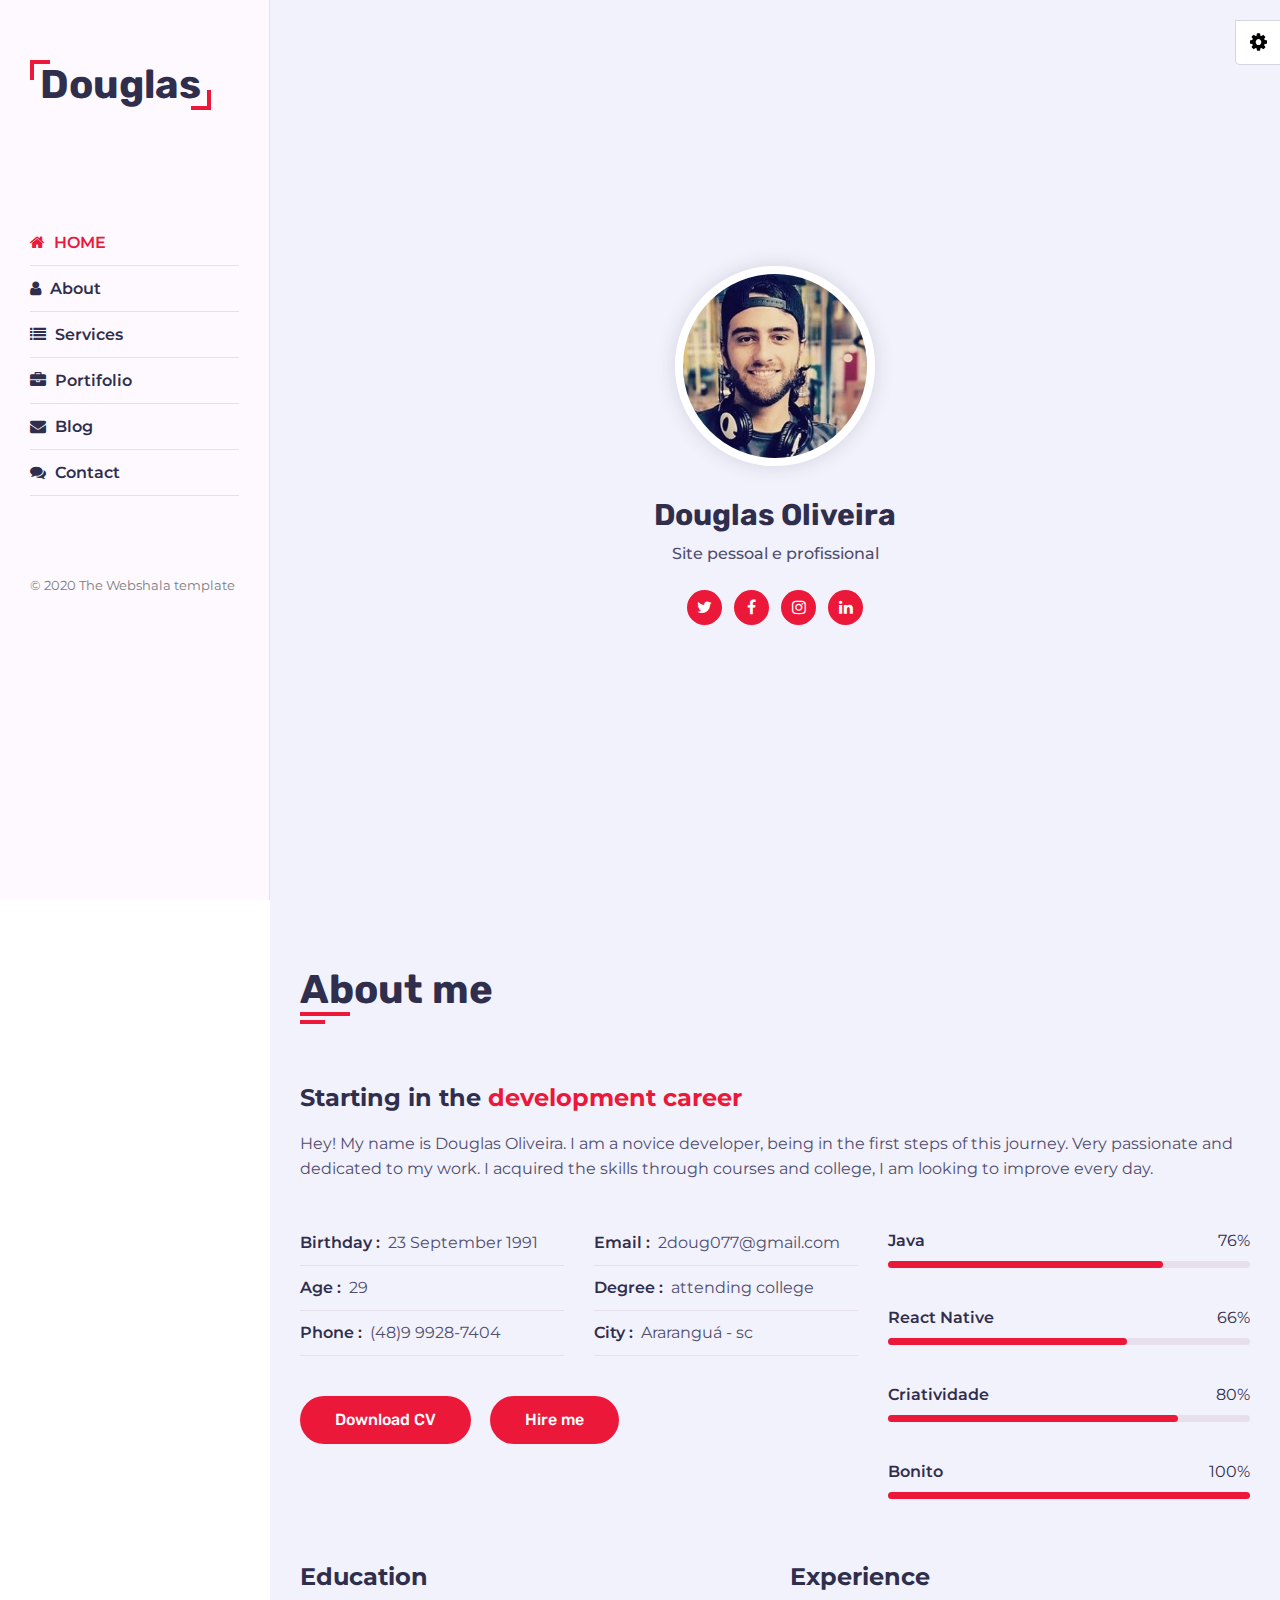
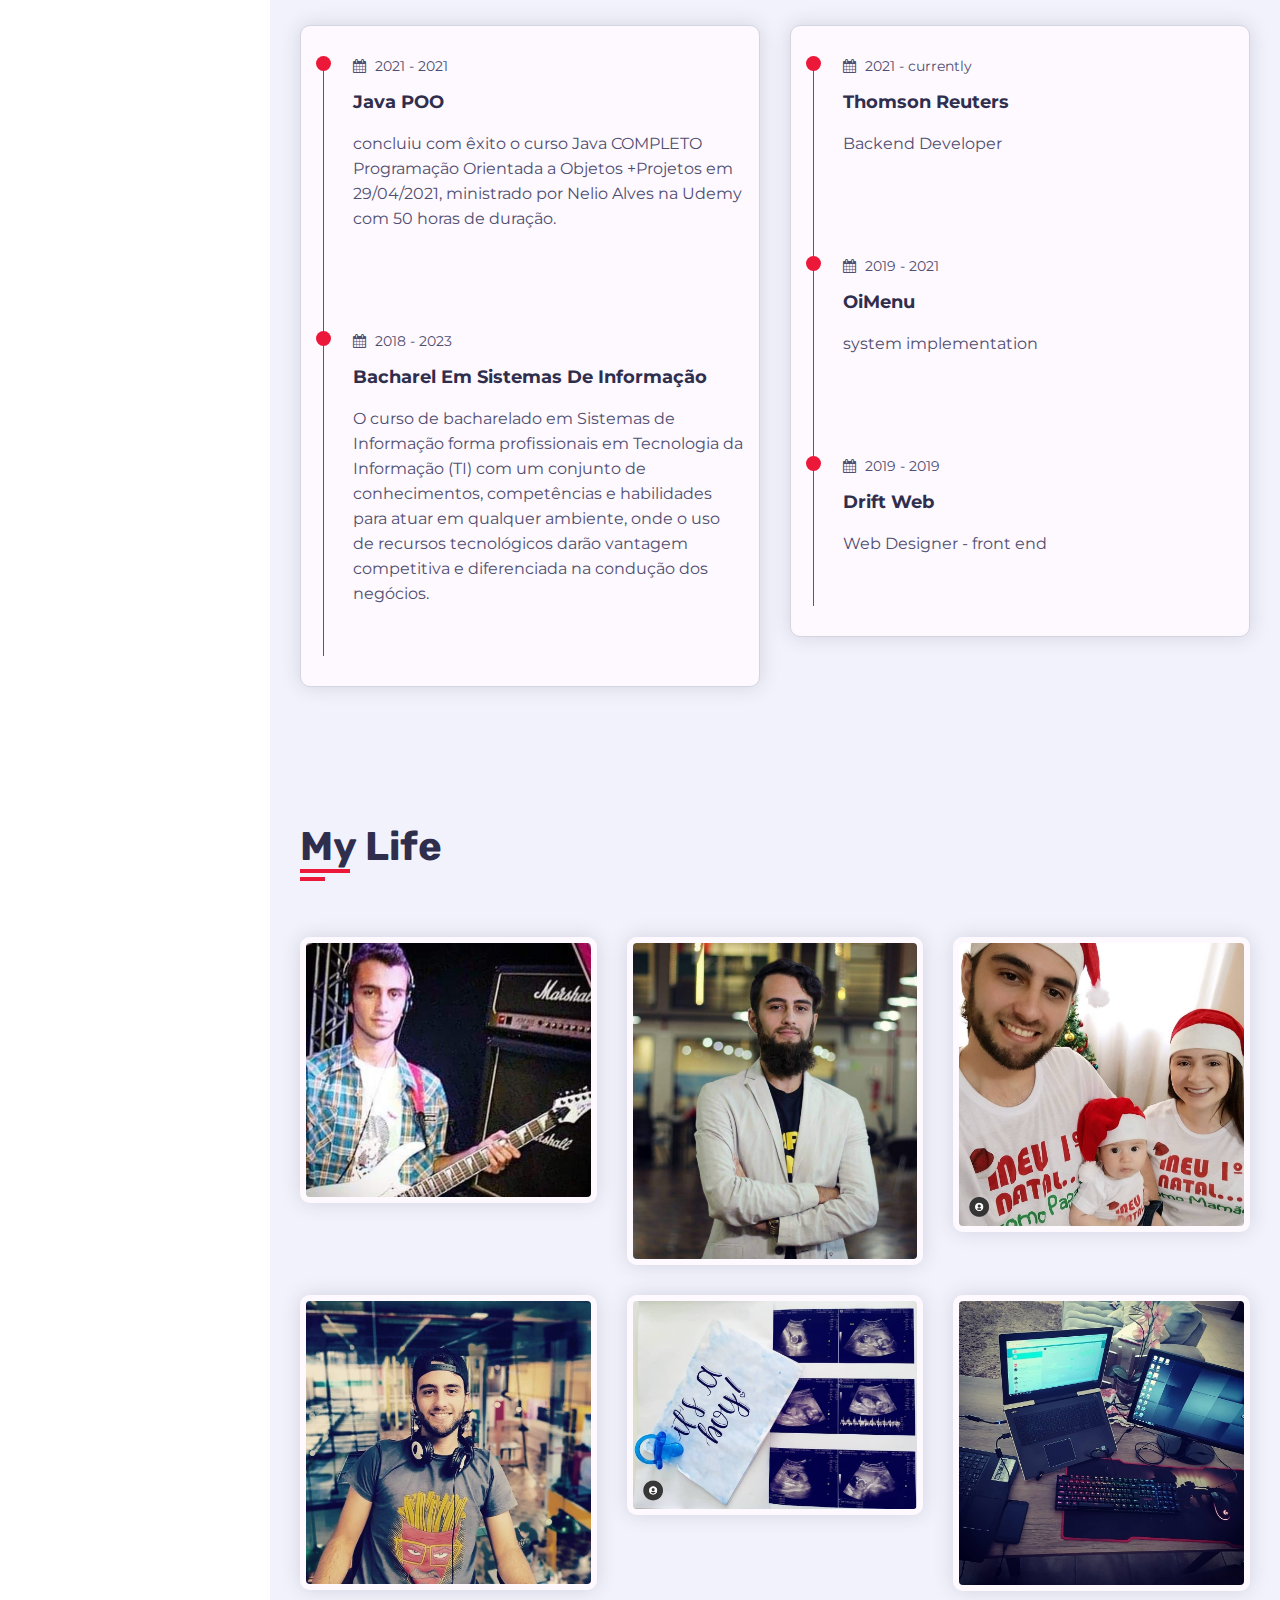
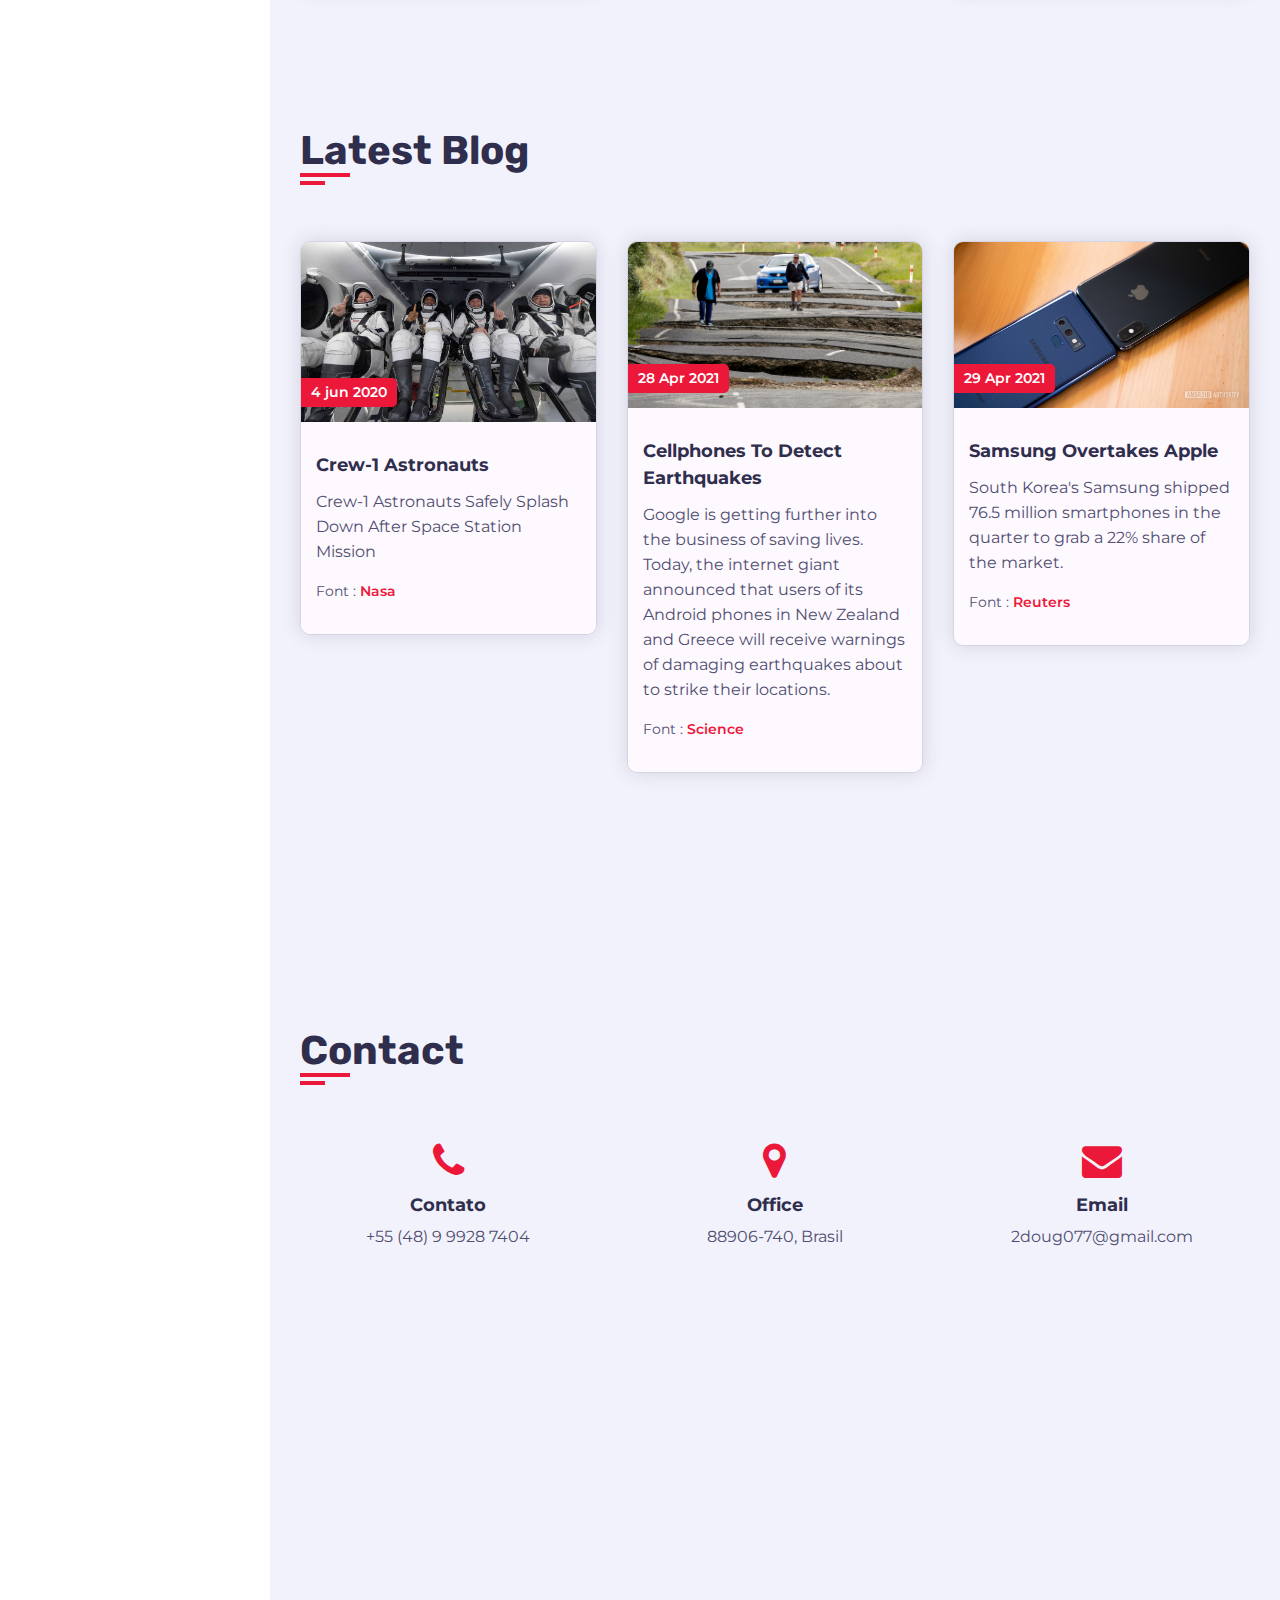
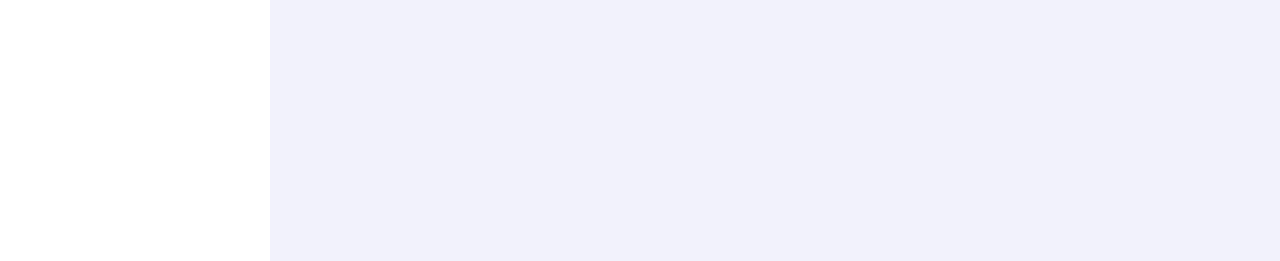
<file: index.html>
<!DOCTYPE html>
<html lang="en">
<head>
  <title>Personal Portfolio Template</title>
  <meta charset="utf-8">
  <meta name="viewport" content="width=device-width, initial-scale=1">
   <!-- Template css Files -->
	<link rel="stylesheet" href="css/style.css" type="text/css">
  <link rel="stylesheet" href="css/skins/pink.css" type="text/css">

  <!-- Live Style Sqitcher - Demo Only -->
  <link rel="stylesheet" class="alternate-style" title="pink" href="css/skins/pink.css" type="text/css" disabled>
  <link rel="stylesheet" class="alternate-style" title="blue" href="css/skins/blue.css" type="text/css" disabled>
  <link rel="stylesheet" class="alternate-style" title="orange" href="css/skins/orange.css" type="text/css" disabled>
  <link rel="stylesheet" class="alternate-style" title="yellow" href="css/skins/yellow.css" type="text/css" disabled >
  <link rel="stylesheet" class="alternate-style" title="grenn" href="css/skins/grenn.css" type="text/css" disabled>

  <link rel="stylesheet" href="css/styleSwitcher.css" type="text/css">

</head>
<body>

  <!-- Main container-->
  <div class="main-container">
    <!-- Aside -->
    <div class="aside">
      <!-- logo -->
      <div class="logo">
        <a href="#">Douglas</a>
      </div>
      <!-- Nav Toggler Btn-->
      <div class="nav-toggler">
        <span></span>
      </div>

      <!-- nav -->
      <ul class="nav">
        <li><a href="#" class="activate"><i class="fa fa-home"></i> HOME</a></li>
        <li><a href="#"><i class="fa fa-user"></i> About</a></li>
        <li><a href="#"><i class="fa fa-list"></i> Services</a></li>
        <li><a href="#"><i class="fa fa-briefcase"></i> Portifolio</a></li>
        <li><a href="#"><i class="fa fa-envelope"></i> Blog</a></li>
        <li><a href="#"><i class="fa fa-comments"></i> Contact</a></li>
      </ul>
      <!-- Copyright -->
      <div class="copyright-text">
        &copy; 2020 The Webshala template
      </div>
    </div>
    <!-- Aside End-->
    <!-- Main contente -->
    <div class="main-content">

      <!-- Home Section -->
        <section class="home section ">
          <div class="container">
            <div class="intro">
              <img src="images/about.jpg" alt="profile" class="shadow-dark">
              <h1>Douglas Oliveira</h1>
              <p>Site pessoal e profissional</p>
              <div class="social-links">
                <a href="#"><i class="fa fa-twitter"></i></a>
                <a href="#"><i class="fa fa-facebook"></i></a>
                <a href="#"><i class="fa fa-instagram"></i></a>
                <a href="#"><i class="fa fa-linkedin"></i></a>
              </div>
            </div>
          </div>
        </section>
      <!-- Home Section end-->

      <!-- About Section --> 
          <section class="about section ">
            <div class="container">
              <div class="row">
                <div class="section-title padd-15">
                  <h2>About me</h2>
                </div>
              </div>
              <div class="row">
                <div class="about-content padd-15">
                  <div class="row">
                    <div class="about-text padd-15">
                      <h3>Starting in the <span> development career</span></h3>
                      <p>Hey! My name is Douglas Oliveira. I am a novice developer, 
                        being in the first steps of this journey. Very passionate and dedicated to my work. 
                        I acquired the skills through courses and college, I am looking to improve every day. </p>
                    </div>
                  </div>
                  <div class="row">
                    <div class="personal-info padd-15">
                      <div class="row">
                        <div class="info-item padd-15">
                          <p>Birthday : <span>23 September 1991</span></p>
                        </div>
                        <div class="info-item padd-15">
                          <p>Email : <span>2doug077@gmail.com</span></p>
                        </div>
                        <div class="info-item padd-15">
                          <p>Age : <span>29</span></p>
                        </div>
                        <div class="info-item padd-15">
                          <p>Degree : <span>attending college</span></p>
                        </div>
                        <div class="info-item padd-15">
                          <p>Phone : <span>(48)9 9928-7404</span></p>
                        </div>
                        <div class="info-item padd-15">
                          <p>City : <span>Araranguá - sc</span></p>
                        </div>
                      </div>
                      <div class="row">
                        <div class="buttons padd-15">
                          <a href="https://drive.google.com/file/d/1du5SbGbV1mwh46JEsVH0XsIDSpzS04I1/view?usp=sharing" target="_blank" class="btn">Download CV</a>
                          <a href="https://api.whatsapp.com/send?phone=5548999287404&text=Ol%C3%A1%2C%20encontrei%20seu%20contato%20em%20seu%20site" class="btn">Hire me</a>
                        </div>
                      </div>
                    </div>
                    <div class="skills padd-15">
                      <div class="row">
                        <div class="skill-item padd-15">
                          <h5>Java</h5>
                          <div class="progress">
                            <div class="progress-in" style="width: 76%;"></div>
                            <div class="skill-precent">76%</div>
                          </div>
                        </div>
                        <div class="skill-item padd-15">
                          <h5>React Native</h5>
                          <div class="progress">
                            <div class="progress-in" style="width: 66%;"></div>
                            <div class="skill-precent">66%</div>
                          </div>
                        </div>
                        <div class="skill-item padd-15">
                          <h5>Criatividade</h5>
                          <div class="progress">
                            <div class="progress-in" style="width: 80%;"></div>
                            <div class="skill-precent">80%</div>
                          </div>
                        </div>
                        <div class="skill-item padd-15">
                          <h5>Bonito</h5>
                          <div class="progress">
                            <div class="progress-in" style="width: 100%;"></div>
                            <div class="skill-precent">100%</div>
                          </div>
                        </div>
                      </div>
                    </div>
                  </div>
                  <div class="row">
                    <div class="education padd-15">
                      <h3 class="title">Education</h3>
                      <div class="row">
                        <div class="timeline-box padd-15">
                          <div class="timeline shadow-dark">
                            <!-- Timeline Item -->
                            <div class="timeline-item">
                              <div class="circle-dot"></div>
                              <h6 class="timeline-date">
                                <i class="fa fa-calendar"></i> 2021 - 2021
                              </h6>
                              <h4 class="timeline-title">Java POO</h4>
                              <p class="timeline-text">concluiu com êxito o curso Java COMPLETO Programação Orientada a Objetos +Projetos em 29/04/2021, ministrado por Nelio Alves na Udemy com 50 horas de duração.</p>
                            </div>
                            <!-- Timeline Item End-->
                            <!-- Timeline Item -->
                            <div class="timeline-item">
                              <div class="circle-dot"></div>
                              <h6 class="timeline-date">
                                <i class="fa fa-calendar"></i> 2018 - 2023
                              </h6>
                              <h4 class="timeline-title">Bacharel em Sistemas de Informação</h4>
                              <p class="timeline-text">O curso de bacharelado em Sistemas de Informação forma profissionais em Tecnologia da Informação (TI) com um conjunto de conhecimentos, competências e habilidades para atuar em qualquer ambiente, onde o uso de recursos tecnológicos darão vantagem competitiva e diferenciada na condução dos negócios.</p>
                            </div>
                            <!-- Timeline Item End-->
                          </div>
                        </div>
                      </div>
                    </div>
                    <div class="experience padd-15">
                      <h3 class="title">Experience</h3>
                      <div class="row">
                        <div class="timeline-box padd-15">
                          <div class="timeline shadow-dark">
                            <!-- Timeline Item -->
                            <div class="timeline-item">
                              <div class="circle-dot"></div>
                              <h6 class="timeline-date">
                                <i class="fa fa-calendar"></i> 2021 - currently
                              </h6>
                              <h4 class="timeline-title">Thomson Reuters</h4>
                              <p class="timeline-text">Backend Developer</p>
                            </div>
                            <!-- Timeline Item End-->
                            <!-- Timeline Item -->
                            <div class="timeline-item">
                              <div class="circle-dot"></div>
                              <h6 class="timeline-date">
                                <i class="fa fa-calendar"></i> 2019 - 2021
                              </h6>
                              <h4 class="timeline-title">OiMenu</h4>
                              <p class="timeline-text">system implementation</p>
                            </div>
                            <!-- Timeline Item End-->
                            <!-- Timeline Item -->
                            <div class="timeline-item">
                              <div class="circle-dot"></div>
                              <h6 class="timeline-date">
                                <i class="fa fa-calendar"></i> 2019 - 2019
                              </h6>
                              <h4 class="timeline-title">Drift Web</h4>
                              <p class="timeline-text">Web Designer - front end</p>
                            </div>
                            <!-- Timeline Item End-->
                          </div>
                        </div>
                      </div>
                    </div>
                  </div>
                </div>
              </div>
            </div>
          </section>
      

      <!-- About Section End-->
      
      <!-- Portfolio section -->
          <section class="portfolio section ">
            <div class="container">
              <div class="row">
                <div class="section-title padd-15">
                  <h2>My Life</h2>
                </div>
              </div>
              <div class="row">
                <!-- portfolio item -->
                <div class="portfolio-item padd-15">
                  <div class="portfolio-item-inner shadow-dark">
                    <div class="portfolio-img">
                        <img src="images/portfolio/um.jpeg" alt="portfolio">
                    </div>
                    <div class="portfolio-info">
                      <h4>Guitar Man</h4>
                      <div class="icon">
                        <i class="fa fa-search"></i>
                      </div>
                    </div>
                  </div>
                </div>
                <!-- portfolio item END-->
                <!-- portfolio item -->
                <div class="portfolio-item padd-15" data-category="wordpress">
                  <div class="portfolio-item-inner shadow-dark">
                    <div class="portfolio-img">
                        <img src="images/portfolio/dois.jpeg" alt="portfolio">
                    </div>
                    <div class="portfolio-info">
                      <h4>Beard</h4>
                      <div class="icon">
                        <i class="fa fa-search"></i>
                      </div>
                    </div>
                  </div>
                </div>
                <!-- portfolio item END-->
                <!-- portfolio item -->
                <div class="portfolio-item padd-15" data-category="web-designer">
                  <div class="portfolio-item-inner shadow-dark">
                    <div class="portfolio-img">
                        <img src="images/portfolio/tres.jpeg" alt="portfolio">
                    </div>
                    <div class="portfolio-info">
                      <h4>Family</h4>
                      <div class="icon">
                        <i class="fa fa-search"></i>
                      </div>
                    </div>
                  </div>
                </div>
                <!-- portfolio item END-->
                <!-- portfolio item -->
                <div class="portfolio-item padd-15" data-category="photography">
                  <div class="portfolio-item-inner shadow-dark">
                    <div class="portfolio-img">
                        <img src="images/portfolio/quatro.jpeg" alt="portfolio">
                    </div>
                    <div class="portfolio-info">
                      <h4>Working</h4>
                      <div class="icon">
                        <i class="fa fa-search"></i>
                      </div>
                    </div>
                  </div>
                </div>
                <!-- portfolio item END-->
                <!-- portfolio item -->
                <div class="portfolio-item padd-15" data-category="wordpress">
                  <div class="portfolio-item-inner shadow-dark">
                    <div class="portfolio-img">
                        <img src="images/portfolio/cinco.jpeg" alt="portfolio">
                    </div>
                    <div class="portfolio-info">
                      <h4>Greatest joy</h4>
                      <div class="icon">
                        <i class="fa fa-search"></i>
                      </div>
                    </div>
                  </div>
                </div>
                <!-- portfolio item END-->
                <!-- portfolio item -->
                <div class="portfolio-item padd-15" data-category="wordpress">
                  <div class="portfolio-item-inner shadow-dark">
                    <div class="portfolio-img">
                        <img src="images/portfolio/seis.jpeg" alt="portfolio">
                    </div>
                    <div class="portfolio-info">
                      <h4>Setup</h4>
                      <div class="icon">
                        <i class="fa fa-search"></i>
                      </div>
                    </div>
                  </div>
                </div>
                <!-- portfolio item END-->
              </div>
            </div>
          </section>
      <!-- Portfolio section END-->

      <!-- Blog Section -->
      <section class="blog section ">
        <div class="container">
          <div class="row">
            <div class="section-title padd-15">
              <h2>Latest Blog</h2>
            </div>
          </div>
          <div class="row">
            <!-- Blog item -->
            <div class="blog-item padd-15">
              <div class="blog-item-inner shadow-dark">
                <div class="blog-img">
                  <img src="images/blog/1.jpg" alt="blog">
                  <div class="blog-date"> 4 jun 2020</div>
                </div>
                <div class="blog-info">
                  <h4 class="blog-title">Crew-1 Astronauts </h4>
                  <p class="blog-description">Crew-1 Astronauts Safely Splash Down After Space Station Mission</p>
                  <p class="blog-tags">Font : <a href="https://www.nasa.gov/press-release/crew-1-astronauts-safely-splash-down-after-space-station-mission" target="_blank">Nasa</a></p>
                </div>
              </div>
            </div>
            <!-- Blog item End-->
            <!-- Blog item -->
            <div class="blog-item padd-15">
              <div class="blog-item-inner shadow-dark">
                <div class="blog-img">
                  <img src="images/blog/2.jpg" alt="blog">
                  <div class="blog-date"> 28 Apr 2021</div>
                </div>
                <div class="blog-info">
                  <h4 class="blog-title">Cellphones to detect earthquakes</h4>
                  <p class="blog-description">Google is getting further into the business of saving lives. Today, the internet giant announced that users of its Android phones in New Zealand and Greece will receive warnings of damaging earthquakes about to strike their locations.</p>
                  <p class="blog-tags">Font : <a href="https://www.sciencemag.org/news/2021/04/new-google-effort-uses-cellphones-detect-earthquakes" target="_blank">Science</a></p>
                </div>
              </div>
            </div>
            <!-- Blog item End-->
            <!-- Blog item -->
            <div class="blog-item padd-15">
              <div class="blog-item-inner shadow-dark">
                <div class="blog-img">
                  <img src="images/blog/3.jpg" alt="blog">
                  <div class="blog-date"> 29 Apr 2021</div>
                </div>
                <div class="blog-info">
                  <h4 class="blog-title">Samsung overtakes Apple</h4>
                  <p class="blog-description">South Korea's Samsung shipped 76.5 million smartphones in the quarter to grab a 22% share of the market.</p>
                  <p class="blog-tags">Font : <a href="https://www.reuters.com/business/media-telecom/samsung-takes-back-smartphone-crown-apple-xiaomi-surges-2021-04-29/" target="_blank">Reuters</a></p>
                </div>
              </div>
            </div>
            <!-- Blog item End-->
          </div>
        </div>
      </section>

      <!-- Blog Section End -->

      <!-- Contact Section -->
      <section class="contact section">
        <div class="container">
          <div class="row">
            <div class="section-title padd-15">
              <h2>Contact</h2>
            </div>
          </div>
          <div class="row">
            <!-- Contact-info-item -->
            <div class="cotact-info-item padd-15">
              <div class="icon"><i class="fa fa-phone"></i></div>
              <h4>Contato</h4>
              <p>+55 (48) 9 9928 7404</p>
            </div>
            <!-- Contact-info-item End-->
            <!-- Contact-info-item -->
            <div class="cotact-info-item padd-15">
              <div class="icon"><i class="fa fa-map-marker"></i></div>
              <h4>Office</h4>
              <p>88906-740, Brasil</p>
            </div>
            <!-- Contact-info-item End-->
            <!-- Contact-info-item -->
            <div class="cotact-info-item padd-15">
              <div class="icon"><i class="fa fa-envelope"></i></div>
              <h4>Email</h4>
              <p>2doug077@gmail.com</p>
            </div>
            <!-- Contact-info-item End-->
          </div>
          
        </div>
      </section>
      <!-- Contact Section End -->

    </div>
    <!-- Main contente end -->
  </div>
  <!-- Main container end-->

  <!-- Lightbox -->

  <div class="lightbox">
    <div class="lightbox-content">
      <div class="lightbox-close"><!--<i class="fa fa-close"></i>-->&times;</div> 
      <img src="images/portfolio/2.jpg" alt="" class="lightbox-img" onclick="nextItem()"> 
      <div class="lightbox-caption">
        <div class="caption-text"></div>
        <div class="caption-counter"></div>
      </div>
    </div>
    <div class="lightbox-controls">
      <div class="prev-item" onclick="prevItem()"><i class="fa fa-angle-left"></i></div>
      <div class="next-item" onclick="nextItem()"><i class="fa fa-angle-right"></i></div>
    </div>
  </div>
  <!-- Lightbox END-->

  <!-- live style switcher demo only -->  
    <div class="style-switcher">
      <div class="toggle-style-switcher">
        <i class="fa fa-cog fa-spin"></i>
      </div>
      <h5>style switcher</h5>
        <ul>
          <li><a href="javascript:void(0);" title="pink" style="background-color: #ec1839" onclick="setActiveStyle('pink')"></a></li>
          <li><a href="javascript:void(0);" title="blue" style="background-color: #2196f3" onclick="setActiveStyle('blue')"></a></li>
          <li><a href="javascript:void(0);" title="orange" style="background-color: #fa5b0f" onclick="setActiveStyle('orange')"></a></li>
          <li><a href="javascript:void(0);" title="yellow" style="background-color: #ffb400" onclick="setActiveStyle('yellow')"></a></li>
          <li><a href="javascript:void(0);" title="grenn" style="background-color: #72b626" onclick="setActiveStyle('grenn')"></a></li>
        </ul>
        <h5>Body Skin</h5>
        <label for="">
          <input type="radio" class="body-skin" name="body-style" value="light" checked="true">light
        </label>
        <label for="">
          <input type="radio" class="body-skin" name="body-style" value="dark">Dark
        </label>
    </div>
  
  <!-- live style switcher demo only end-->


  <!-- Template JS -->
  <script src="js/script.js"></script>

  <!-- live style js demo only -->
  <script src="js/styleSwitcher.js"></script>

  <!-- live style js demo only  end-->

</body>
</html>
</file>
<file: css/skins/pink.css>
.aside .logo a::before{
    border-top: 4px solid #ec1839;
    border-left: 4px solid #ec1839;
}

.aside .logo a::after{
    border-right: 4px solid #ec1839;
    border-bottom: 4px solid #ec1839;
}

.contact .cotact-info-item .icon .fa,
.blog .blog-item-inner .blog-info .blog-tags a,
.lightbox .lightbox-controls .prev-item .fa,
.lightbox .lightbox-controls .next-item .fa,
.portfolio .portfolio-item .portfolio-info .icon .fa,
body.dark .portfolio .portfolio-filter button.active,
.portfolio .portfolio-filter button.active,
.service .service-item .service-item-inner .icon .fa,
.about .about-content .about-text h3 span,
body.dark .aside .nav li a:hover,
body.dark .aside .nav li a.activate,
.aside .nav li a:hover,
.aside .nav li a.activate{
    color:  #ec1839;
}

.blog .blog-item-inner .blog-img .blog-date,
.service .service-item .service-item-inner:hover .icon,
.about .about-content .timeline .circle-dot,
.about .about-content .timeline .timeline-item::before,
.about .about-content .skills .skill-item .progress .progress-in,
.btn,
.section-title h2::after,
.section-title h2::before,
.aside .nav-toggler span,
.aside .nav-toggler span::before,
.aside .nav-toggler span::after,
.home .intro .social-links a{
    background-color: #ec1839;
}

.portfolio .portfolio-filter button.active{
    border-color: #ec1839;
}
</file>
<file: css/skins/blue.css>
.aside .logo a::before{
    border-top: 4px solid #2196f3;
    border-left: 4px solid #2196f3;
}

.aside .logo a::after{
    border-right: 4px solid #2196f3;
    border-bottom: 4px solid #2196f3;
}

.contact .cotact-info-item .icon .fa,
.blog .blog-item-inner .blog-info .blog-tags a,
.lightbox .lightbox-controls .prev-item .fa,
.lightbox .lightbox-controls .next-item .fa,
.portfolio .portfolio-item .portfolio-info .icon .fa,
body.dark .portfolio .portfolio-filter button.active,
.portfolio .portfolio-filter button.active,
.service .service-item .service-item-inner .icon .fa,
.about .about-content .about-text h3 span,
body.dark .aside .nav li a:hover,
body.dark .aside .nav li a.activate,
.aside .nav li a:hover,
.aside .nav li a.activate{
    color:  #2196f3;
}

.blog .blog-item-inner .blog-img .blog-date,
.service .service-item .service-item-inner:hover .icon,
.about .about-content .timeline .circle-dot,
.about .about-content .timeline .timeline-item::before,
.about .about-content .skills .skill-item .progress .progress-in,
.btn,
.section-title h2::after,
.section-title h2::before,
.aside .nav-toggler span,
.aside .nav-toggler span::before,
.aside .nav-toggler span::after,
.home .intro .social-links a{
    background-color: #2196f3;
}

.portfolio .portfolio-filter button.active{
    border-color: #2196f3;
}
</file>
<file: css/skins/orange.css>
.aside .logo a::before{
    border-top: 4px solid #fa5b0f;
    border-left: 4px solid #fa5b0f;
}

.aside .logo a::after{
    border-right: 4px solid #fa5b0f;
    border-bottom: 4px solid #fa5b0f;
}

.contact .cotact-info-item .icon .fa,
.blog .blog-item-inner .blog-info .blog-tags a,
.lightbox .lightbox-controls .prev-item .fa,
.lightbox .lightbox-controls .next-item .fa,
.portfolio .portfolio-item .portfolio-info .icon .fa,
body.dark .portfolio .portfolio-filter button.active,
.portfolio .portfolio-filter button.active,
.service .service-item .service-item-inner .icon .fa,
.about .about-content .about-text h3 span,
body.dark .aside .nav li a:hover,
body.dark .aside .nav li a.activate,
.aside .nav li a:hover,
.aside .nav li a.activate{
    color:  #fa5b0f;
}

.blog .blog-item-inner .blog-img .blog-date,
.service .service-item .service-item-inner:hover .icon,
.about .about-content .timeline .circle-dot,
.about .about-content .timeline .timeline-item::before,
.about .about-content .skills .skill-item .progress .progress-in,
.btn,
.section-title h2::after,
.section-title h2::before,
.aside .nav-toggler span,
.aside .nav-toggler span::before,
.aside .nav-toggler span::after,
.home .intro .social-links a{
    background-color: #fa5b0f;
}
.portfolio .portfolio-filter button.active{
    border-color: #fa5b0f;
}
</file>
<file: css/skins/yellow.css>
.aside .logo a::before{
    border-top: 4px solid #ffb400;
    border-left: 4px solid #ffb400;
}

.aside .logo a::after{
    border-right: 4px solid #ffb400;
    border-bottom: 4px solid #ffb400;
}

.contact .cotact-info-item .icon .fa,
.blog .blog-item-inner .blog-info .blog-tags a,
.lightbox .lightbox-controls .prev-item .fa,
.lightbox .lightbox-controls .next-item .fa,
.portfolio .portfolio-item .portfolio-info .icon .fa,
body.dark .portfolio .portfolio-filter button.active,
.portfolio .portfolio-filter button.active,
.service .service-item .service-item-inner .icon .fa,
.about .about-content .about-text h3 span,
body.dark .aside .nav li a:hover,
body.dark .aside .nav li a.activate,
.aside .nav li a:hover,
.aside .nav li a.activate{
    color:  #ffb400;
}

.blog .blog-item-inner .blog-img .blog-date,
.service .service-item .service-item-inner:hover .icon,
.about .about-content .timeline .circle-dot,
.about .about-content .timeline .timeline-item::before,
.about .about-content .skills .skill-item .progress .progress-in,
.btn,
.section-title h2::after,
.section-title h2::before,
.aside .nav-toggler span,
.aside .nav-toggler span::before,
.aside .nav-toggler span::after,
.home .intro .social-links a{
    background-color: #ffb400;
}
.portfolio .portfolio-filter button.active{
    border-color: #ffb400;
}
</file>
<file: css/skins/grenn.css>
.aside .logo a::before{
    border-top: 4px solid #72b626;
    border-left: 4px solid #72b626;
}

.aside .logo a::after{
    border-right: 4px solid #72b626;
    border-bottom: 4px solid #72b626;
}

.contact .cotact-info-item .icon .fa,
.blog .blog-item-inner .blog-info .blog-tags a,
.lightbox .lightbox-controls .prev-item .fa,
.lightbox .lightbox-controls .next-item .fa,
.portfolio .portfolio-item .portfolio-info .icon .fa,
body.dark .portfolio .portfolio-filter button.active,
.portfolio .portfolio-filter button.active,
.service .service-item .service-item-inner .icon .fa,
.about .about-content .about-text h3 span,
body.dark .aside .nav li a:hover,
body.dark .aside .nav li a.activate,
.aside .nav li a:hover,
.aside .nav li a.activate{
    color:  #72b626;
}

.blog .blog-item-inner .blog-img .blog-date,
.service .service-item .service-item-inner:hover .icon,
.about .about-content .timeline .circle-dot,
.about .about-content .timeline .timeline-item::before,
.about .about-content .skills .skill-item .progress .progress-in,
.btn,
.section-title h2::after,
.section-title h2::before,
.aside .nav-toggler span,
.aside .nav-toggler span::before,
.aside .nav-toggler span::after,
.home .intro .social-links a{
    background-color: #72b626;
}

.portfolio .portfolio-filter button.active{
    border-color: #72b626;
}
</file>
<file: css/styleSwitcher.css>
.style-switcher{
    position: fixed;
    top: 20px;
    right: 0;
    z-index: 10;
    background-color: #ffffff;
    padding: 15px;
    border: 1px solid #d4d4e3;
    border-right: none;
    border-radius: 0 0 0 5px;
    -webkit-transform: translateX(100%);
    transform: translateX(100%);
    -webkit-transition: all 0.3s ease;
    transition: all 0.3s ease;
}
.style-switcher.open{
    -webkit-transform: translateX(0%);
    transform: translateX(0%);
}

.style-switcher h5{
    font-size: 16px;
    color: #302e4d;
    margin-bottom: 8px;
    padding-bottom: 5px;
    border-bottom: 1px solid #e8dfec;
}

.style-switcher ul{
    margin: 0;
    padding: 0;
    display: block;
    margin-bottom: 5px;
    list-style: none;
}

.style-switcher ul li{
    display: inline-block;
}

.style-switcher ul li a{
    height: 30px;
    width: 30px;
    display: block;
    border-radius: 50%;
    cursor: pointer;
    text-decoration: none;
    margin-right: 2px;
}

.style-switcher .toggle-style-switcher{
    position: absolute;
    height: 45px;
    width: 45px;
    background: #ffffff;
    left: -46px;
    top: -1px;
    border: 1px solid #d4d4e3;
    border-right: none;
    text-align: center;
    cursor: pointer;
    border-radius: 0 0 0 5px;
}

.style-switcher .toggle-style-switcher .fa{
    font-size: 20px;
    line-height: 43px;
}
</file>
<file: css/style.css>
/*Font Awesome Free Icon*/
 @import url("https://stackpath.bootstrapcdn.com/font-awesome/4.7.0/css/font-awesome.min.css");
 /*Google fonts*/
 @import url('https://fonts.googleapis.com/css?family=Montserrat:400,500,600,700&display=swap');
 @import url('https://fonts.googleapis.com/css?family=Rubik:500,700,900&display=swap');

 /* General Style */
body{
    margin: 0;
    line-height: 1.5;
    font-size: 16px;
    font-family: 'montserrat', sans-serif;
    font-weight: 400;
}
*{
    margin: 0;
    padding: 0;
    outline: none;
    text-decoration: none;
    box-sizing: border-box;
}
::before,::after{
    box-sizing: border-box;
}
input,textarea,select{
    font-family: 'montserrat', sans-serif;
}
.section{
    background-color: #f2f2fc;
    min-height: 100vh;
    display: block;
    padding: 0 30px;
}

.section .container{
    padding-top: 60px;
    padding-bottom: 70px;
}
.section-title{
    -ms-flex: 0 0 100%;
    flex: 0 0 100%;
    max-width: 100%;
    margin-bottom: 60px;
}

.section-title h2{
    font-size: 40px;
    color: #302e4d;
    font-family: 'Rubik', sans-serif;
    font-weight: 700;
    margin:0;
    position: relative;
}

.section-title h2::before{
    content: '';
    height: 4px;
    width: 25px;
    position: absolute;
    top: 100%;
    left: 0;
    
}

.section-title h2::after{
    content: '';
    height: 4px;
    width: 50px;
    position: absolute;
    top: 100%;
    left: 0;
    margin-top: -8px;
}
.row{
    display: -ms-flexbox;
    display: flex;
    -ms-flex-wrap: wrap;
    flex-wrap: wrap;
    margin-right: -15px; 
    margin-left: -15px;
    position: relative;
}
.padd-15{
    padding-left: 15px;
    padding-right: 15px;
}

.main-content{
    padding-left: 270px;
}
.container{
    max-width: 1100px;
    width: 100%;
    margin: auto;
}
.shadow-dark{
    -webkit-box-shadow: 0 0 20px rgba(48, 46, 77, 0.15); 
    box-shadow: 0 0 20px rgba(48, 46, 77, 0.15); 
}
.btn{
    font-size: 16px;
    font-family: 'Rubik', sans-serif;
    font-weight: 500;
    padding: 12px 35px;
    color: #ffffff;
    border-radius: 40px;
    -webkit-transition: all 0.3s ease;
    transition: all 0.3s ease;
    display: inline-block;
    white-space: nowrap;
    border: none;
    cursor: pointer;
}
.btn:hover{
    -webkit-transform: scale(1.05);
    transform: scale(1.05);
}
.hidden{
    display: none!important;
}

 /* Aside */
.aside{
    width: 270px;
    background-color: #fdf9ff;     
    position: fixed;
    height: 100%;
    left: 0;
    top: 0;
    z-index: 10;
    border-right: 1px solid #e8dfec;
    padding: 30px;

}
.aside .logo{
    padding: 30px 0;
}
.aside .logo a{
    font-size: 40px;
    color: #302e4d;
    font-family: 'Rubik', sans-serif;
    font-weight: 700;
    text-decoration: none;
    display: inline-block;
    position: relative;
    padding: 0 10px;
    line-height: 50px;
}
.aside .logo a::before{
    content: '';
    height: 20px;
    width: 20px;
    position: absolute;
    top: 0;
    left: 0;
}
.aside .logo a::after{
    content: '';
    height: 20px;
    width: 20px;
    position: absolute;
    bottom: 0;
    right: 0;
}

/* 33:31 */
.aside .nav-toggler{
    height: 40px;
    width: 45px;
    border: 1px solid #d4d4e3;
    cursor: pointer;
    position: fixed;
    left: 300px;
    top: 30px;
    z-index: 11;
    border-radius: 5px;
    background-color: #fdf9ff;  
    /* display: -ms-flexbox;
    display: flex; */
    display: none;
    -ms-flex-align: center;
    align-items: center;
    -ms-flex-pack: center;
    justify-content: center;
}
.aside .nav-toggler span{
    height: 2px;
    width: 18px;
    display: inline-block;
    position: relative;
}
.aside .nav-toggler span::before{
    content: '';
    height: 2px;
    width: 18px;
    position: absolute;
    top: -6px;
    left: 0;
}

.aside .nav-toggler span::after{
    content: '';
    height: 2px;
    width: 18px;
    position: absolute;
    top: 6px;
    left: 0;
}
.aside .nav{
    list-style: none;
    margin: 80px 0;
    padding: 0;
}
.aside .nav li{
    display: block;
}
.aside .nav li a{
    font-size: 16px;
    font-weight: 600;
    color: #302e4d;
    text-decoration: none;
    line-height: 45px;
    display: block;
    border-bottom: 1px solid #e8dfec;
    -webkit-transition: all 0.3s ease;
    transition: all 0.3s ease;
    text-transform: capitalize;
}
.aside .nav li a:not(.activate):hover{
    padding-left: 5px;
    
}
.aside .nav li a .fa{
    margin-right: 5px;
}
.aside .copyright-text{
    font-size: 13px;
    color: #7d7d7d;

}
 /* Home */

 .home{
     min-height: 100vh;
     display: -ms-flexbox;
     display: flex;
 }
 .home .intro{
     text-align: center;
 }
 .home .intro img{
     height: 200px;
     width: 200px;
     border-radius: 50%;
     display: inline-block;
     border: 8px solid #ffffff;
 }

 .home .intro h1{
     font-size: 30px;
     color: #302e4d;
     font-family: 'Rubik', sans-serif;
     font-weight: 700;
     margin: 20px 0 5px;
 }

 .home .intro p{
     font-size: 16px;
     font-weight: 500;
     margin: 0;
     line-height: 22px;
     color: #504e70;
 }
 .home .intro .social-links{
     margin-top: 25px;
 }
 .home .intro .social-links a{
    height: 35px;
    width: 35px;
    display: inline-block;
    text-align: center;
    line-height: 35px;
    color: #ffffff;
    margin: 0 4px;
    border-radius: 50%;
    text-decoration: none;
    -webkit-transition: all 0.3 ease;
    transition: all 0.3 ease;
}
.home .intro .social-links a:hover{
    -webkit-transform: scale(1.1);
    transform: scale(1.1);
}

/* About Section */
.about .about-content{
    -ms-flex: 0 0 100%;
    flex: 0 0 100%;
    max-width: 100%;
}

.about .about-content .about-text{
    -ms-flex: 0 0 100%;
    flex: 0 0 100%;
    max-width: 100%;
}

.about .about-content .about-text h3{
    font-size: 24px;
    margin-bottom: 15px;
    font-weight: 700;
    color: #302e4d;
}
.about .about-content .about-text p{
    font-size: 16px;
    line-height: 25px;
    color: #504e70;
    margin:0;
}

.about .about-content .personal-info{
    /* background-color: red; */
    -ms-flex: 0 0 60%;
    flex: 0 0 60%;
    max-width: 60%;
    margin-top: 40px;
}

.about .about-content .personal-info .info-item{
    -ms-flex: 0 0 50%;
    flex: 0 0 50%;
    max-width: 50%;
}
.about .about-content .personal-info .info-item p{
    font-weight: 600;
    padding: 10px 0;
    font-size: 16px;
    color: #302e4d;
    margin: 0;
    border-bottom: 1px solid #e8dfec;
}

.about .about-content .personal-info .info-item p span{
    font-weight: 400;
    color: #504e70;
    margin-left: 4px;
    display: inline-block;
}

.about .about-content .personal-info .buttons{
    margin-top: 30px;
}
.about .about-content .personal-info .buttons .btn{
    margin-right: 15px;
    margin-top: 10px;
}
.about .about-content .skills{
    /* background-color: blue; */
    -ms-flex: 0 0 40%;
    flex: 0 0 40%;
    max-width: 40%;
    margin-top: 40px;
}

.about .about-content .skills .skill-item{
    -ms-flex: 0 0 100%;
    flex: 0 0 100%;
    max-width: 100%;
    
}

.about .about-content .skills .skill-item h5{
    line-height: 40px;
    font-weight: 600;
    font-size: 16px;
    color: #302e4d;
    text-transform: capitalize;
    margin: 0;

    
}

.about .about-content .skills .skill-item .progress{
    background-color: #e8dfec;
    height: 7px;
    border-radius: 4px;
    /* overflow: hidden; */
    width: 100%;
    position: relative;
}
.about .about-content .skills .skill-item{
    margin-bottom: 30px;
}
.about .about-content .skills .skill-item .progress .progress-in{
    position: absolute;
    left: 0;
    top: 0;
    height: 100%;
    border-radius: 4px;
}

.about .about-content .skills .skill-item .skill-precent{
    /* display: none; */
    line-height: 40px;
    position: absolute;
    right: 0;
    color: #302e4d;
    top: -40px;
    font-weight: 400;
}

.about .about-content .education{
    -ms-flex: 0 0 50%;
    flex: 0 0 50%;
    max-width: 50%;
    margin-top: 30px;
}
.about .about-content .experience{
    -ms-flex: 0 0 50%;
    flex: 0 0 50%;
    max-width: 50%;
    margin-top: 30px;
}

.about .about-content h3.title{
    font-size: 24px;
    margin-bottom: 30px;
    font-weight: 700;
    color: #302e4d;
}
.about .about-content .timeline-box{
    -ms-flex: 0 0 100%;
    flex: 0 0 100%;
    max-width: 100%;
}

.about .about-content .timeline{
    background-color: #fdf9ff;
    padding: 30px 15px;
    border: 1px solid #d4d4e3;
    border-radius: 10px;
    width: 100%;
    position: relative;
}
.about .about-content .timeline .timeline-item{
    position: relative;
    padding-left: 37px;
    padding-bottom: 50px;
}
.about .about-content .timeline .timeline-item:last-child{
    padding-bottom: 0;
}
.about .about-content .timeline .timeline-item::before{
    content: '';
    width: 1px;
    position: absolute;
    height: 100%;
    left: 7px;
    top: 0;
}

.about .about-content .timeline .circle-dot{
    position: absolute;
    left: 0;
    top: 0;
    height: 15px;
    width: 15px;
    left: 0px;
    border-radius: 50%;
}
.about .about-content .timeline .timeline-date{
    font-size: 14px;
    font-weight: 400;
    margin-bottom: 12px;
    color: #504e70;

}
.about .about-content .timeline .timeline-date .fa{
    margin-right: 5px;
}
.about .about-content .timeline .timeline-title{
    font-weight: 700;
    font-size: 18px;
    margin-bottom: 15px;
    text-transform: capitalize;
    color: #302e4d;
}
.about .about-content .timeline .timeline-text{
    font-size: 16px;
    line-height: 25px;
    color: #504e70;
    margin: 0%;
    padding-bottom: 50px;
}

/* service section */

.service .container{
    padding-bottom: 40px;
}

.service .service-item{
    -ms-flex: 0 0 33.33%;
    flex: 0 0 33.33%;
    max-width: 33.33%;
    margin-bottom: 30px;
    display:-ms-flex;
    display: flex;
    
}

.service .service-item .service-item-inner{
    background-color: #fdf9ff;
    border: 1px solid #d4d4e3;
    border-radius: 10px;
    padding: 30px 15px;
    text-align: center;
    -webkit-transition: all 0.3s ease;
    transition: all 0.3s ease;
}

.service .service-item .service-item-inner:hover{
    -webkit-box-shadow: 0 0 20px rgba(48, 46, 77, 0.15); 
    box-shadow: 0 0 20px rgba(48, 46, 77, 0.15); 
}

.service .service-item .service-item-inner .icon{
    height: 60px;
    width: 60px;
    /* background-color: red; */
    display: block;
    margin: 0 auto 30px;
    text-align: center;
    border-radius: 50%;
    -webkit-transition: all 0.3s ease;
    transition: all 0.3s ease;
    
}
.service .service-item .service-item-inner .icon .fa{
    font-size: 40px;
    line-height: 60px;
    -webkit-transition: all 0.3s ease;
    transition: all 0.3s ease;
}
.service .service-item .service-item-inner:hover .icon .fa{
    font-size: 25px;
    color: #ffffff;
}
.service .service-item .service-item-inner h4 {
    font-size: 18px;
    margin-bottom: 15px;
    color: #302e4d;
    font-weight: 700;
    text-transform: capitalize;
}
.service .service-item .service-item-inner p{
    font-size: 16px;
    color: #504e70;
    line-height: 25px;
    margin: 0%;
}

/* portfolio section */
.portfolio .container{
    padding-bottom: 40px;
}
.portfolio .portfolio-filter{
    /* background-color: red; */
    -ms-flex: 0 0 100%;
    flex: 0 0 100%;
    max-width: 100%;
    text-align: center;
    margin-bottom: 40px;

}

.portfolio .portfolio-filter button{
    border: none;
    background-color: transparent;
    font-size: 18px;
    font-weight: 700;
    text-transform: capitalize;
    margin: 0 10px;
    color: #302e4d;
    cursor: pointer;
    border-bottom: 2px solid transparent;
    white-space: nowrap;
    padding-bottom: 2px;
    -webkit-transition: all 0.3s ease;
    transition: all 0.3s ease;
}

.portfolio .portfolio-item {
    /* background-color: red; */
    flex: 0 0 33.33%;
    max-width: 33.33%;
    margin-bottom: 30px;

}

.portfolio .portfolio-item.hidden{
    display: none;
}

.portfolio .portfolio-item.show{
    display: block;
    animation: showItem 0.5s ease;
}
@-webkit-keyframes showItem{
    0%{
        -webkit-transform: scale(0.8);
        transform: scale(0.8);
        opacity: 0;
    }
    100%{
        -webkit-transform: scale(1);
        transform: scale(1);
        opacity: 1;
    }
}
@keyframes showItem{
    0%{
        -webkit-transform: scale(0.8);
        transform: scale(0.8);
        opacity: 0;
    }
    100%{
        -webkit-transform: scale(1);
        transform: scale(1);
        opacity: 1;
    }
}

.portfolio .portfolio-item-inner {
    border: 6px solid #fdf9ff;
    border-radius: 10px;
    overflow: hidden;
    cursor: pointer;
    position: relative;
}
.portfolio .portfolio-item-inner .portfolio-img img{
    width: 100%;
    display: block;
}
.portfolio .portfolio-item .portfolio-info{
    position: absolute;
    left: 0;
    top: 0;
    background-color: rgba(0, 0, 0, 0.8);
    height: 100%;
    width: 100%;
    z-index: 1;
    padding: 30px;
    -webkit-transition: all 0.3s ease;
    transition: all 0.3s ease;
    opacity: 0;
}
.portfolio .portfolio-item-inner:hover .portfolio-info{
    opacity: 1;
}
.portfolio .portfolio-item .portfolio-info h4{
    font-size: 18px;
    font-weight: 700;
    color: #ffffff;
    text-transform: capitalize;
    -webkit-transition: all 0.3s ease;
    transition: all 0.3s ease;
    -webkit-transform: translateX(-20px);
    transform: translateX(-20px);
    opacity:0;
}

.portfolio .portfolio-item-inner:hover .portfolio-info h4{
    opacity: 1;
    -webkit-transform: translateX(0px);
    transform: translateX(0px)
}
.portfolio .portfolio-item .portfolio-info .icon{
    height: 40px;
    width: 40px;
    background-color: #ffffff;
    text-align: center;
    border-radius: 50%;
    position: absolute;
    right: 30px;
    bottom: 30px;
    opacity: 0;
    -webkit-transition: all 0.3s ease;
    transition: all 0.3s ease;
    -webkit-transform: translateX(20px);
    transform: translateX(20px);
}
.portfolio .portfolio-item-inner:hover .portfolio-info .icon{
    -webkit-transform: translateX(0px);
    transform: translateX(0px);
    opacity: 1;
}

.portfolio .portfolio-item .portfolio-info .icon .fa{
    line-height: 40px;

}

/* LightBox */

.lightbox{
    position: fixed;
    left: 0;
    top: 0;
    width: 100%;
    height: 100%;
    background-color: rgba(0, 0, 0, 0.6);
    z-index: 100;
    display: none;
    -ms-flex-align: center;
    align-items: center;
    -ms-flex-pack: center;
    justify-content: center;
    cursor: zoom-out;
    padding: 30px;
}

.lightbox.open{
    display: -ms-flexbox;
    display: flex;
}


.lightbox .lightbox-content img{
    height: auto;
    width: auto;
    max-width: 100%;
    max-height: 480px;
    cursor: pointer;
    display: block;
    padding: 40px 0 30px;
}

.lightbox .lightbox-content{
    position: relative;
    

}

.lightbox.open .lightbox-content{
    animation: lightboxImage .5s ease;

}

@-webkit-keyframes lightboxImage{
    0%{
        -webkit-transform: scale(0.8);
        transform: scale(0.8);   
    }
    100%{
        -webkit-transform: scale(1);
        transform: scale(1);
    }
}
@keyframes lightboxImage{
    0%{
        -webkit-transform: scale(0.8);
        transform: scale(0.8);
    }
    100%{
        -webkit-transform: scale(1);
        transform: scale(1);
    }
}

.lightbox .lightbox-content .lightbox-close{
    position: absolute;
    height: 40px;
    width: 40px;
    top: 0;
    right: 0;
    font-size: 32px;
    text-align: right;
    color: #ffffff;
    line-height: 40px;

    
}
.lightbox .lightbox-content .lightbox-caption{
    position: absolute;
    bottom: 0;
    left: 0;
    width: 100%;
    /* background-color: rgba(0, 0, 0, 0.5); */
    display: -ms-flexbox;
    display: flex;
    -ms-flex-pack: space-between;
    justify-content: space-between;
    font-size: 16px;
    color: #ffffff;
    font-weight: 400;
    z-index: -1;

}

.lightbox .lightbox-controls .prev-item,
.lightbox .lightbox-controls .next-item{
    position: absolute;
    height: 40px;
    width: 40px;
    text-align: center;
    background-color:#ffffff;
    border-radius: 50%;
    cursor: pointer;
    top: 50%;
    margin-top: -20px;
    z-index: 110;
    -webkit-transition: all 0.3s ease;
    transition: all 0.3s ease; 
}
.lightbox .lightbox-controls .prev-item:hover,
.lightbox .lightbox-controls .next-item:hover{
    -webkit-transform: scale(1.1);
    transform: scale(1.1);
}

.lightbox .lightbox-controls .prev-item:active,
.lightbox .lightbox-controls .next-item:active{
    -webkit-transform: scale(1);
    transform: scale(1);
}

.lightbox .lightbox-controls .prev-item{
    left: 30px;
}
.lightbox .lightbox-controls .next-item{
    right: 30px;
}

.lightbox .lightbox-controls .prev-item .fa,
.lightbox .lightbox-controls .next-item .fa{
    font-size: 32px;
    line-height: 40px;
}

/* blog section */
.blog .container{
    padding-bottom: 40px;
}
.blog .blog-item{
    -ms-flex: 0 0 33.33%;
    flex: 0 0 33.33%;
    max-width: 33.33%;
    margin-bottom: 30px;
}
.blog .blog-item-inner{
    border-radius: 10px;
    overflow: hidden;
    border: 1px solid #d4d4e3;
}
.blog .blog-item-inner .blog-img{
    position: relative;
    overflow: hidden;
}
.blog .blog-item-inner .blog-img img{
    width: 100%;
    display: block;
    -webkit-transition: all 0.5s ease;
    transition: all 0.5s ease;
}
.blog .blog-item-inner:hover .blog-img img{
    -webkit-transform: scale(1.1);
    transform: scale(1.1);
}
.blog .blog-item-inner .blog-img .blog-date{
    position: absolute;
    padding: 4px 10px;
    border-radius: 0 5px 5px 0;
    color: #ffffff;
    font-weight: 600;
    font-size: 14px;
    left: 0px;
    bottom: 15px;
}
.blog .blog-item-inner .blog-info{
    padding: 30px 15px;
    background-color: #fdf9ff;
}
.blog .blog-item-inner .blog-info .blog-title{
    font-size: 18px;
    font-weight: 700;
    color: #302e4d;
    text-transform: capitalize;
    margin-bottom: 10px;
}

.blog .blog-item-inner .blog-info .blog-description{
    font-size: 16px;
    line-height: 25px;
    color: #504e70;
    font-weight: 400;
    margin-bottom: 15px;
}
.blog .blog-item-inner .blog-info .blog-tags{
    font-size: 16px;
    line-height: 25px;
    color: #504e70;
    font-weight: 400;
    font-size: 14px;
    text-transform: capitalize;

}

.blog .blog-item-inner .blog-info .blog-tags a{
    text-decoration: none;
    font-weight: 600;
}

/* Contact Section */

.contact .cotact-info-item{
    -ms-flex: 0 0 33.33%;
    flex: 0 0 33.33%;
    max-width: 33.33%;
    text-align: center;
    margin-bottom: 40px;
}

.contact .cotact-info-item .icon{
    display: inline-block;
}
.contact .cotact-info-item .icon .fa{
    font-size: 40px;
}
.contact .cotact-info-item h4{
    font-size: 18px;
    font-weight: 700;
    color: #302e4d;
    text-transform: capitalize;
    margin: 10px 0 5px;
}
.contact .cotact-info-item p{
    font-size: 16px;
    line-height: 25px;
    color: #504e70;
    margin: 0;
    font-weight: 400;
}

.contact .contact-form{
    -ms-flex: 0 0 100%;
    flex: 0 0 100%;
    max-width: 100%;
}

.contact .contact-form .col-6{
    -ms-flex: 0 0 50%;
    flex: 0 0 50%;
    max-width: 50%;
}

.contact .contact-form .col-12{
    /* background-color: red; */
    -ms-flex: 0 0 100%;
    flex: 0 0 100%;
    max-width: 100%;
}
.contact .contact-form .form-item{
    margin-bottom: 30px;
}
.contact .contact-form .form-item .form-control{
    width: 100%;
    height: 50px;
    border-radius: 25px;
    border: 1px solid #d4d4e3;
    padding: 10px 25px;
    font-size: 16px;
    color: #504e70;
    -webkit-transition: all 0.5s ease;
    transition: all 0.5s ease;
}
.contact .contact-form .form-item .form-control:focus{
    -webkit-box-shadow: 0 0 20px rgba(48, 46, 77, 0.15); 
    box-shadow: 0 0 20px rgba(48, 46, 77, 0.15); 
}
.contact .contact-form .form-item textarea.form-control{
    height: 140px;
}

.contact .contact-form .btn{
    height: 50px;
    padding: 0 50px;
}

/* Dark Body */
body.dark .section{
    background-color: #151515;
}
body.dark .contact .contact-form .form-item .form-control,
body.dark .blog .blog-item-inner .blog-info,
body.dark .service .service-item .service-item-inner,
body.dark .about .about-content .timeline,
body.dark .aside{
    background-color: #222222;
}
body.dark .contact .cotact-info-item h4,
body.dark .blog .blog-item-inner .blog-info .blog-title,
body.dark .portfolio .portfolio-filter button,
body.dark .service .service-item .service-item-inner h4,
body.dark .about-content .timeline .timeline-title,
body.dark .about .about-content h3.title,
body.dark .about .about-content .skills .skill-item h5,
body.dark .about .about-content .personal-info .info-item p,
body.dark .about .about-content .about-text h3,
body.dark .section-title h2,
body.dark .home .intro h1,
body.dark .aside .logo a,
body.dark .aside .nav li a{
    color: #ffffff;
}
body.dark .contact .contact-form .form-item .form-control,
body.dark .contact .cotact-info-item p,
body.dark .blog .blog-item-inner .blog-info .blog-tags,
body.dark .blog .blog-item-inner .blog-info .blog-description,
body.dark .service .service-item .service-item-inner p,
body.dark .about-content .timeline .timeline-text,
body.dark .about-content .timeline .timeline-date,
body.dark .about .about-content .skills .skill-item .skill-precent,
body.dark .about-content .personal-info .info-item p span,
body.dark .about .about-content .about-text p,
body.dark .home .intro p{
    color: #e9e9e9;
}
body.dark .aside,
body.dark .contact .contact-form .form-item .form-control,
body.dark .blog .blog-item-inner,
body.dark .portfolio .portfolio-item-inner,
body.dark .service .service-item .service-item-inner,
body.dark .about .about-content .timeline,
body.dark .about .about-content .personal-info .info-item p,
body.dark .aside .nav li a{
    border-color: #393939;
}

body.dark .shadow-dark{
    -webkit-box-shadow: none;
    box-shadow: none;
}
/* Dark Body End*/


/* Responsive */

@media(max-width: 1199px){
    .aside{
        left: -270px;
    }
    .main-content{
        padding-left: 0;
    }
    .about .about-content .personal-info .info-item p span{
        display:block;
        margin-left: 0;
    }
}
@media(max-width: 991px){
    .blog .blog-item,
    .portfolio .portfolio-item,
    .service .service-item{
        -ms-flex: 0 0 50%;
        flex: 0 0 50%;
        max-width: 50%;
    }
}
@media(max-width: 767px){
    .contact .contact-form .col-6,
    .blog .blog-item,
    .service .service-item,
    .about .about-content .experience,
    .about .about-content .education,
    .about .about-content .skills,
    .about .about-content .personal-info{
        -ms-flex: 0 0 100%;
        flex: 0 0 100%;
        max-width: 100%;
    }
    .portfolio .portfolio-filter .buttons{
        margin-bottom: 10px;
    }
}

@media (max-width: 575px){
    .contact .cotact-info-item,
    .portfolio .portfolio-item{
        -ms-flex: 0 0 100%;
        flex: 0 0 100%;
        max-width: 100%;
    }
}
</file>
